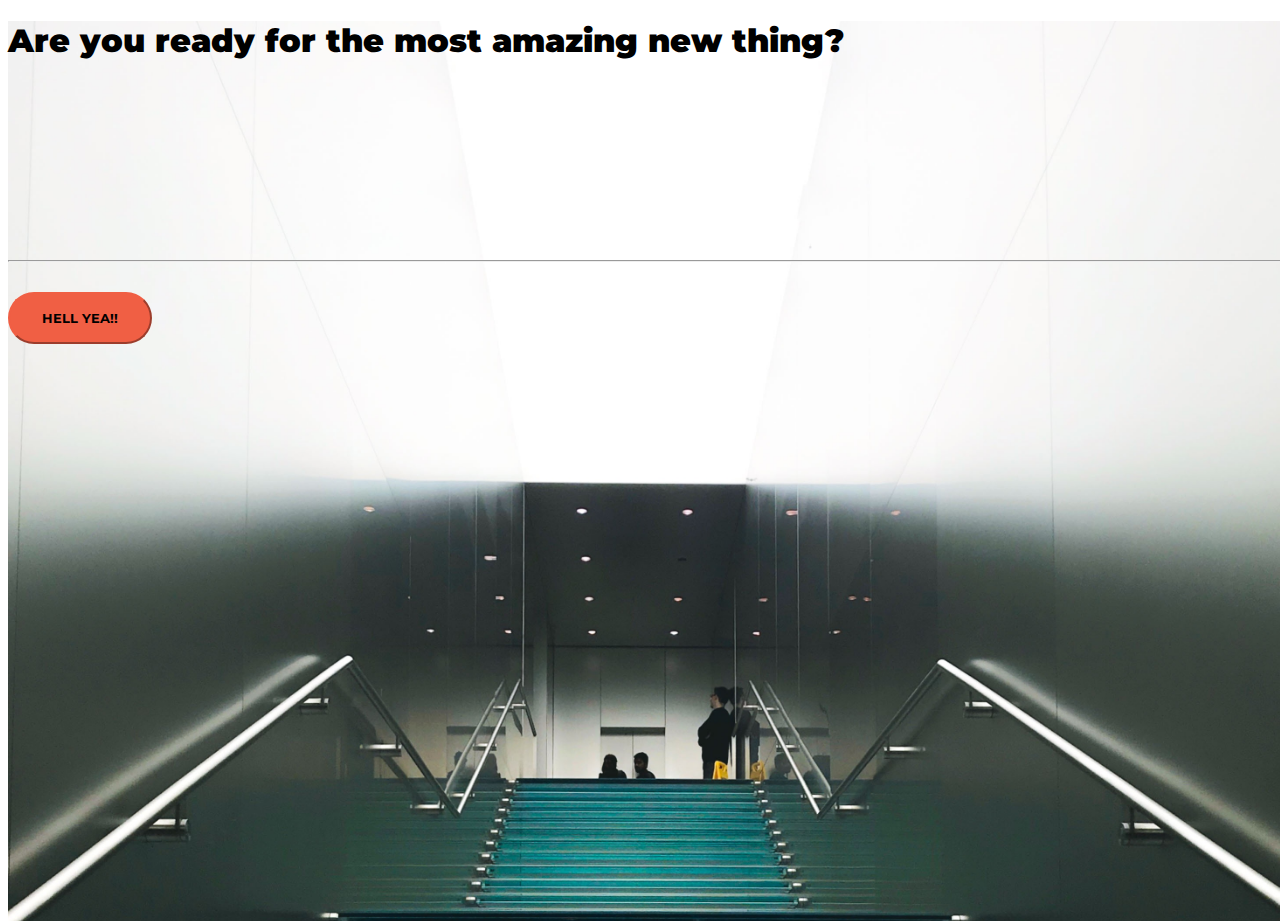
<file: index.html>
<!DOCTYPE html>
<html>
<head>
	<title>The Most Amazing Thing Ever!!</title>

	<link rel="stylesheet" href="https://stackpath.bootstrapcdn.com/bootstrap/4.1.1/css/bootstrap.min.css" integrity="sha384-WskhaSGFgHYWDcbwN70/dfYBj47jz9qbsMId/iRN3ewGhXQFZCSftd1LZCfmhktB" crossorigin="anonymous">

	<link rel="stylesheet" type="text/css" href="stylelp.css">

  <link href="https://fonts.googleapis.com/css?family=Montserrat" rel="stylesheet"> 
</head>

<body>
    <header class="startup text-center text-white d-flex">
      <div class="container my-auto">
        <div class="row">
          <div class="col-lg-12 my-auto">
            <h1 class="text-uppercase faded">
              <strong>Are you ready for the most amazing new thing?</strong>
            </h1>
            <hr>
          </div>



          <div class="col-lg-12 my-auto">
            <!-- Begin MailChimp Signup Form -->
        
        <style type="text/css">
          #mc_embed_signup{ clear:left; font:14px Helvetica,Arial,sans-serif; }
          /* Add your own MailChimp form style overrides in your site stylesheet or in this style block.
             We recommend moving this block and the preceding CSS link to the HEAD of your HTML file. */
        </style>
        <div id="mc_embed_signup">
        <form action="https://Testing.us18.list-manage.com/subscribe/post?u=1dd17a041951c539821f5ac70&amp;id=33eb26b29d" method="post" id="mc-embedded-subscribe-form" name="mc-embedded-subscribe-form" class="validate" target="_blank" novalidate>
            <div id="mc_embed_signup_scroll">
                   
            <!-- real people should not fill this in and expect good things - do not remove this or risk form bot signups-->
            <div style="position: absolute; left: -5000px;" aria-hidden="true"><input type="text" name="b_1dd17a041951c539821f5ac70_33eb26b29d" tabindex="-1" value=""></div>
            <div class="clear"><input class="btn btn-primary btn-xl" type="submit" value="Hell Yea!!" name="subscribe" id="mc-embedded-subscribe" class="button"></div>
            </div>
        </form>
        </div>

<!--End mc_embed_signup-->


            
          </div>
        </div>
      </div>
    </header>

</body>
</html>
</file>
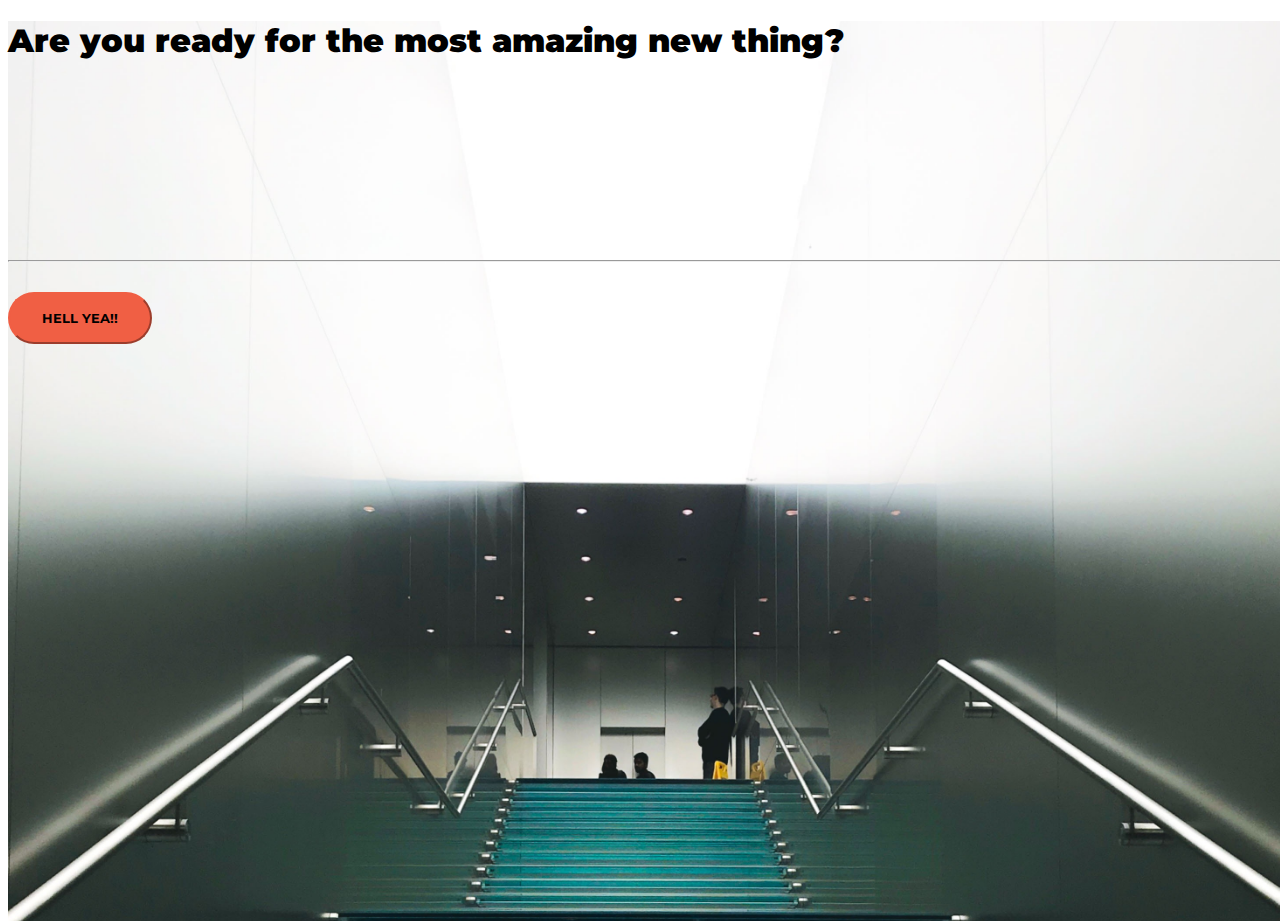
<file: indexlp.html>
<!DOCTYPE html>
<html>
<head>
	<title>The Most Amazing Thing Ever!!</title>

	<link rel="stylesheet" href="https://stackpath.bootstrapcdn.com/bootstrap/4.1.1/css/bootstrap.min.css" integrity="sha384-WskhaSGFgHYWDcbwN70/dfYBj47jz9qbsMId/iRN3ewGhXQFZCSftd1LZCfmhktB" crossorigin="anonymous">

	<link rel="stylesheet" type="text/css" href="stylelp.css">

  <link href="https://fonts.googleapis.com/css?family=Montserrat" rel="stylesheet"> 
</head>

<body>
    <header class="startup text-center text-white d-flex">
      <div class="container my-auto">
        <div class="row">
          <div class="col-lg-12 my-auto">
            <h1 class="text-uppercase faded">
              <strong>Are you ready for the most amazing new thing?</strong>
            </h1>
            <hr>
          </div>



          <div class="col-lg-12 my-auto">
            <!-- Begin MailChimp Signup Form -->
        <link href="//cdn-images.mailchimp.com/embedcode/slim-10_7.css" rel="stylesheet" type="text/css">
        <style type="text/css">
          #mc_embed_signup{ clear:left; font:14px Helvetica,Arial,sans-serif; }
          /* Add your own MailChimp form style overrides in your site stylesheet or in this style block.
             We recommend moving this block and the preceding CSS link to the HEAD of your HTML file. */
        </style>
        <div id="mc_embed_signup">
        <form action="https://Testing.us18.list-manage.com/subscribe/post?u=1dd17a041951c539821f5ac70&amp;id=33eb26b29d" method="post" id="mc-embedded-subscribe-form" name="mc-embedded-subscribe-form" class="validate" target="_blank" novalidate>
            <div id="mc_embed_signup_scroll">
                   
            <!-- real people should not fill this in and expect good things - do not remove this or risk form bot signups-->
            <div style="position: absolute; left: -5000px;" aria-hidden="true"><input type="text" name="b_1dd17a041951c539821f5ac70_33eb26b29d" tabindex="-1" value=""></div>
            <div class="clear"><input class="btn btn-primary btn-xl" type="submit" value="Hell Yea!!" name="subscribe" id="mc-embedded-subscribe" class="button"></div>
            </div>
        </form>
        </div>

<!--End mc_embed_signup-->


            
          </div>
        </div>
      </div>
    </header>

</body>
</html>
</file>
<file: stylelp.css>
body,
html {
  width: 100%;
  height: 100%; 
}

body{
	font-family: 'Montserrat', sans-serif;
}


h1 {
  	font-family: 'Montserrat', sans-serif;
  	color: black;
  }


header.startup {
  background-position: center;
  background-image: url("stairs.jpg");
  background-size: cover;
  height: 100%;
}

header.startup hr {
  margin-top: 200px;
  margin-bottom: 30px; 
}

header.startup h1 {
  font-size: 2rem; 
}

.btn {
  font-weight: 700;
  text-transform: uppercase;
  border-radius: 300px;
  font-family: 'Montserrat', sans-serif;
}

.btn-xl {
  padding: 1rem 2rem; 
}

.btn-primary {
  background-color: #F05F44;
  border-color: #F05F44; }

.btn-primary:hover {
  background-color: #ee4b08;
  border-color: #ee4b08;
  border-width: 5px;
  cursor: pointer;
}
</file>
